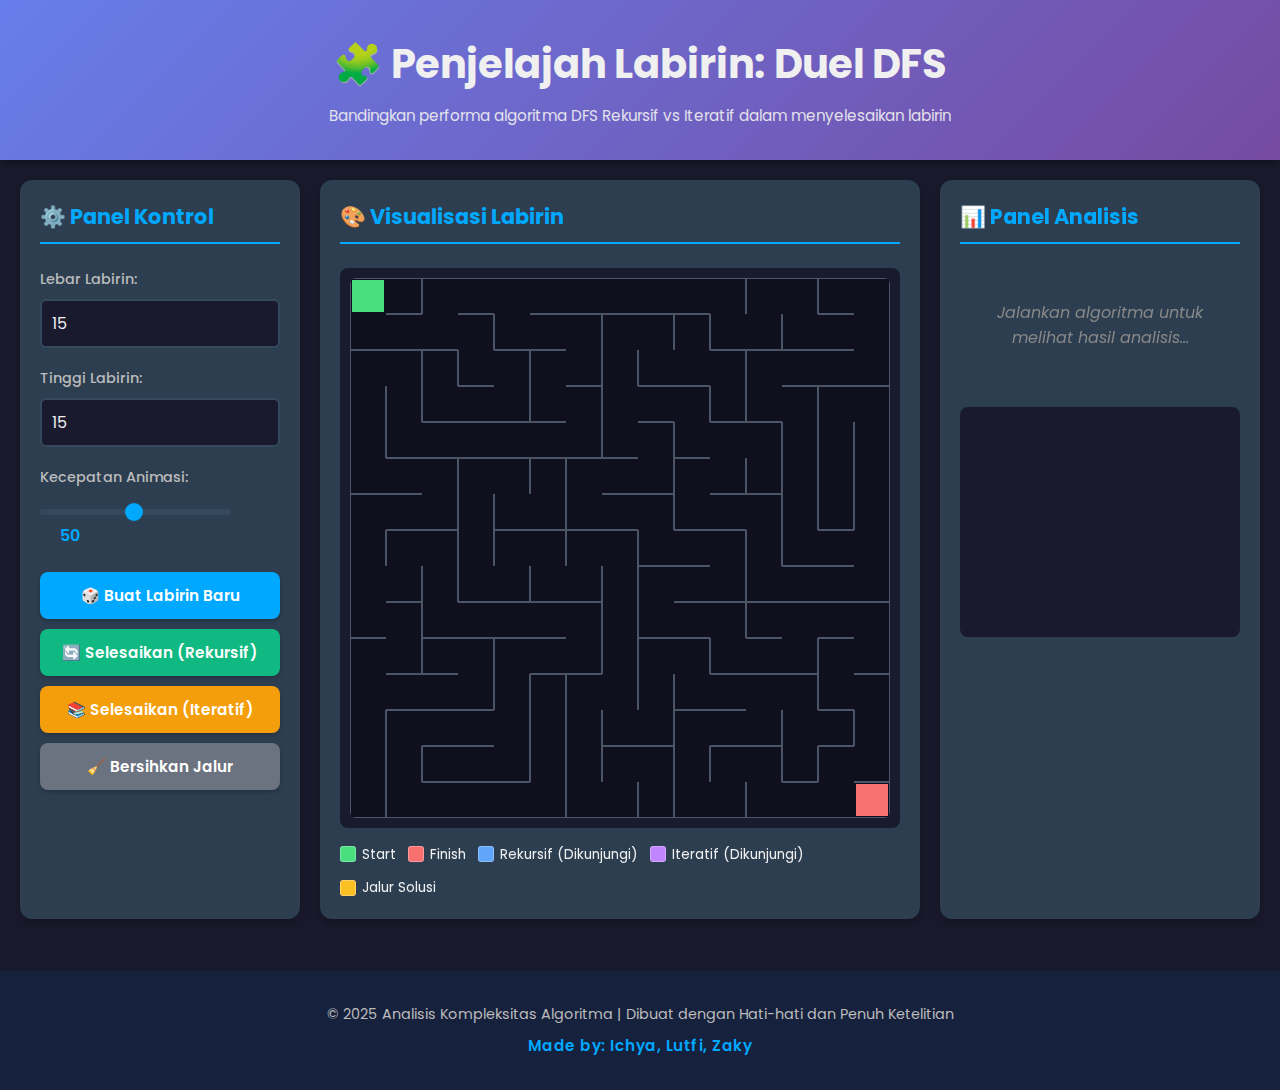
<file: Labirin/index.html>
<!DOCTYPE html>
<html lang="id">
<head>
    <meta charset="UTF-8">
    <meta name="viewport" content="width=device-width, initial-scale=1.0">
    <title>Penjelajah Labirin: Duel DFS</title>
    <link rel="preconnect" href="https://fonts.googleapis.com">
    <link rel="preconnect" href="https://fonts.gstatic.com" crossorigin>
    <link href="https://fonts.googleapis.com/css2?family=Poppins:wght@300;400;600;700&display=swap" rel="stylesheet">
    <link rel="stylesheet" href="style.css">
</head>
<body>
    <header>
        <h1>🧩 Penjelajah Labirin: Duel DFS</h1>
        <p>Bandingkan performa algoritma DFS Rekursif vs Iteratif dalam menyelesaikan labirin</p>
    </header>

    <main class="container">
        <!-- Panel Kontrol -->
        <section id="panel-kontrol" class="panel">
            <h2>⚙️ Panel Kontrol</h2>
            
            <div class="input-group">
                <label for="input-lebar">Lebar Labirin:</label>
                <input type="number" id="input-lebar" min="5" max="50" value="15">
            </div>
            
            <div class="input-group">
                <label for="input-tinggi">Tinggi Labirin:</label>
                <input type="number" id="input-tinggi" min="5" max="50" value="15">
            </div>
            
            <div class="input-group">
                <label for="input-kecepatan">Kecepatan Animasi:</label>
                <input type="range" id="input-kecepatan" min="1" max="100" value="50">
                <span id="label-kecepatan">50</span>
            </div>
            
            <div class="button-group">
                <button id="btn-buat" class="btn btn-primary">🎲 Buat Labirin Baru</button>
                <button id="btn-rekursif" class="btn btn-success">🔄 Selesaikan (Rekursif)</button>
                <button id="btn-iteratif" class="btn btn-warning">📚 Selesaikan (Iteratif)</button>
                <button id="btn-bersihkan" class="btn btn-secondary">🧹 Bersihkan Jalur</button>
            </div>
        </section>

        <!-- Area Visual -->
        <section id="area-visual" class="panel">
            <h2>🎨 Visualisasi Labirin</h2>
            <div class="canvas-wrapper">
                <canvas id="maze-canvas"></canvas>
            </div>
            <div class="legend">
                <div class="legend-item"><span class="color-box" style="background-color: #4ade80;"></span> Start</div>
                <div class="legend-item"><span class="color-box" style="background-color: #f87171;"></span> Finish</div>
                <div class="legend-item"><span class="color-box" style="background-color: #60a5fa;"></span> Rekursif (Dikunjungi)</div>
                <div class="legend-item"><span class="color-box" style="background-color: #c084fc;"></span> Iteratif (Dikunjungi)</div>
                <div class="legend-item"><span class="color-box" style="background-color: #fbbf24;"></span> Jalur Solusi</div>
            </div>
        </section>

        <!-- Panel Analisis -->
        <section id="panel-analisis" class="panel">
            <h2>📊 Panel Analisis</h2>
            <div id="konten-analisis">
                <p class="placeholder">Jalankan algoritma untuk melihat hasil analisis...</p>
            </div>
            <div class="chart-wrapper">
                <canvas id="chart-canvas"></canvas>
            </div>
        </section>
    </main>

    <footer>
        <p>© 2025 Analisis Kompleksitas Algoritma | Dibuat dengan Hati-hati dan Penuh Ketelitian</p>
        <p class="made-by">Made by: Ichya, Lutfi, Zaky</p>
    </footer>

    <script src="script.js"></script>
</body>
</html>
</file>
<file: Labirin/style.css>
/* Global Styles */
* {
    margin: 0;
    padding: 0;
    box-sizing: border-box;
}

body {
    font-family: 'Poppins', sans-serif;
    background-color: #1a1a2e;
    color: #f0f0f0;
    line-height: 1.6;
    min-height: 100vh;
    display: flex;
    flex-direction: column;
}

/* Header */
header {
    background: linear-gradient(135deg, #667eea 0%, #764ba2 100%);
    padding: 2rem 1rem;
    text-align: center;
    box-shadow: 0 4px 6px rgba(0, 0, 0, 0.3);
}

header h1 {
    font-size: 2rem;
    font-weight: 700;
    margin-bottom: 0.5rem;
}

header p {
    font-size: 0.95rem;
    opacity: 0.9;
}

/* Main Container */
.container {
    display: grid;
    grid-template-columns: 1fr;
    gap: 20px;
    padding: 20px;
    flex: 1;
    max-width: 1600px;
    margin: 0 auto;
    width: 100%;
}

/* Desktop Layout */
@media (min-width: 900px) {
    .container {
        grid-template-columns: 280px 1fr 320px;
    }
    
    header h1 {
        font-size: 2.5rem;
    }
}

/* Panel Styles */
.panel {
    background-color: #2c3e50;
    border-radius: 12px;
    padding: 20px;
    box-shadow: 0 4px 12px rgba(0, 0, 0, 0.3);
    transition: transform 0.3s ease;
}

.panel:hover {
    transform: translateY(-2px);
}

.panel h2 {
    font-size: 1.3rem;
    margin-bottom: 1.5rem;
    color: #00a8ff;
    border-bottom: 2px solid #00a8ff;
    padding-bottom: 0.5rem;
}

/* Input Group */
.input-group {
    margin-bottom: 1.2rem;
}

.input-group label {
    display: block;
    margin-bottom: 0.5rem;
    font-weight: 500;
    font-size: 0.9rem;
    color: #bbb;
}

.input-group input[type="number"] {
    width: 100%;
    padding: 10px;
    border: 2px solid #34495e;
    border-radius: 6px;
    background-color: #1a1a2e;
    color: #f0f0f0;
    font-size: 1rem;
    font-family: 'Poppins', sans-serif;
    transition: border-color 0.3s ease;
}

.input-group input[type="number"]:focus {
    outline: none;
    border-color: #00a8ff;
}

.input-group input[type="range"] {
    width: calc(100% - 50px);
    height: 6px;
    border-radius: 5px;
    background: #34495e;
    outline: none;
    -webkit-appearance: none;
}

.input-group input[type="range"]::-webkit-slider-thumb {
    -webkit-appearance: none;
    appearance: none;
    width: 18px;
    height: 18px;
    border-radius: 50%;
    background: #00a8ff;
    cursor: pointer;
    transition: background 0.3s ease;
}

.input-group input[type="range"]::-webkit-slider-thumb:hover {
    background: #0096e6;
}

.input-group input[type="range"]::-moz-range-thumb {
    width: 18px;
    height: 18px;
    border-radius: 50%;
    background: #00a8ff;
    cursor: pointer;
    border: none;
}

#label-kecepatan {
    display: inline-block;
    width: 40px;
    text-align: center;
    color: #00a8ff;
    font-weight: 600;
    margin-left: 10px;
}

/* Button Group */
.button-group {
    display: flex;
    flex-direction: column;
    gap: 10px;
    margin-top: 1.5rem;
}

.btn {
    padding: 12px 20px;
    border: none;
    border-radius: 8px;
    font-size: 0.95rem;
    font-weight: 600;
    font-family: 'Poppins', sans-serif;
    cursor: pointer;
    transition: all 0.3s ease;
    box-shadow: 0 2px 4px rgba(0, 0, 0, 0.2);
}

.btn:hover:not(:disabled) {
    transform: translateY(-2px);
    box-shadow: 0 4px 8px rgba(0, 0, 0, 0.3);
}

.btn:active:not(:disabled) {
    transform: translateY(0);
}

.btn:disabled {
    opacity: 0.5;
    cursor: not-allowed;
}

.btn-primary {
    background-color: #00a8ff;
    color: white;
}

.btn-primary:hover:not(:disabled) {
    background-color: #0096e6;
}

.btn-success {
    background-color: #10b981;
    color: white;
}

.btn-success:hover:not(:disabled) {
    background-color: #059669;
}

.btn-warning {
    background-color: #f59e0b;
    color: white;
}

.btn-warning:hover:not(:disabled) {
    background-color: #d97706;
}

.btn-secondary {
    background-color: #6b7280;
    color: white;
}

.btn-secondary:hover:not(:disabled) {
    background-color: #4b5563;
}

/* Canvas Wrapper */
.canvas-wrapper {
    width: 100%;
    background-color: #1a1a2e;
    border-radius: 8px;
    padding: 10px;
    margin-bottom: 1rem;
}

#maze-canvas {
    width: 100%;
    aspect-ratio: 1 / 1;
    display: block;
    background-color: #0f0f1e;
    border-radius: 6px;
}

/* Legend */
.legend {
    display: flex;
    flex-wrap: wrap;
    gap: 12px;
    margin-top: 1rem;
}

.legend-item {
    display: flex;
    align-items: center;
    gap: 6px;
    font-size: 0.85rem;
}

.color-box {
    width: 16px;
    height: 16px;
    border-radius: 3px;
    border: 1px solid rgba(255, 255, 255, 0.3);
}

/* Analysis Content */
#konten-analisis {
    margin-bottom: 1.5rem;
}

.placeholder {
    text-align: center;
    color: #888;
    font-style: italic;
    padding: 2rem 1rem;
}

.metrics {
    display: flex;
    flex-direction: column;
    gap: 1rem;
}

.metric-card {
    background-color: #1a1a2e;
    padding: 1rem;
    border-radius: 8px;
    border-left: 4px solid #00a8ff;
}

.metric-card h3 {
    font-size: 0.9rem;
    color: #bbb;
    margin-bottom: 0.5rem;
}

.metric-values {
    display: flex;
    justify-content: space-between;
    gap: 1rem;
}

.metric-value {
    flex: 1;
}

.metric-value .label {
    font-size: 0.75rem;
    color: #888;
    display: block;
    margin-bottom: 0.25rem;
}

.metric-value .value {
    font-size: 1.1rem;
    font-weight: 700;
    display: block;
}

.metric-value.rekursif .value {
    color: #60a5fa;
}

.metric-value.iteratif .value {
    color: #c084fc;
}

/* Chart */
.chart-wrapper {
    width: 100%;
    background-color: #1a1a2e;
    border-radius: 8px;
    padding: 15px;
}

#chart-canvas {
    width: 100%;
    height: 200px;
    display: block;
}

/* Footer */
footer {
    background-color: #16213e;
    text-align: center;
    padding: 1.5rem;
    margin-top: 2rem;
    color: #bbb;
    font-size: 0.9rem;
}

footer p {
    margin: 0.5rem 0;
}

footer .made-by {
    font-size: 0.95rem;
    font-weight: 600;
    color: #00a8ff;
    margin-top: 0.5rem;
    letter-spacing: 0.5px;
}

/* Responsive adjustments */
@media (max-width: 600px) {
    header h1 {
        font-size: 1.5rem;
    }
    
    .legend {
        justify-content: center;
    }
    
    .legend-item {
        font-size: 0.75rem;
    }
}
</file>
